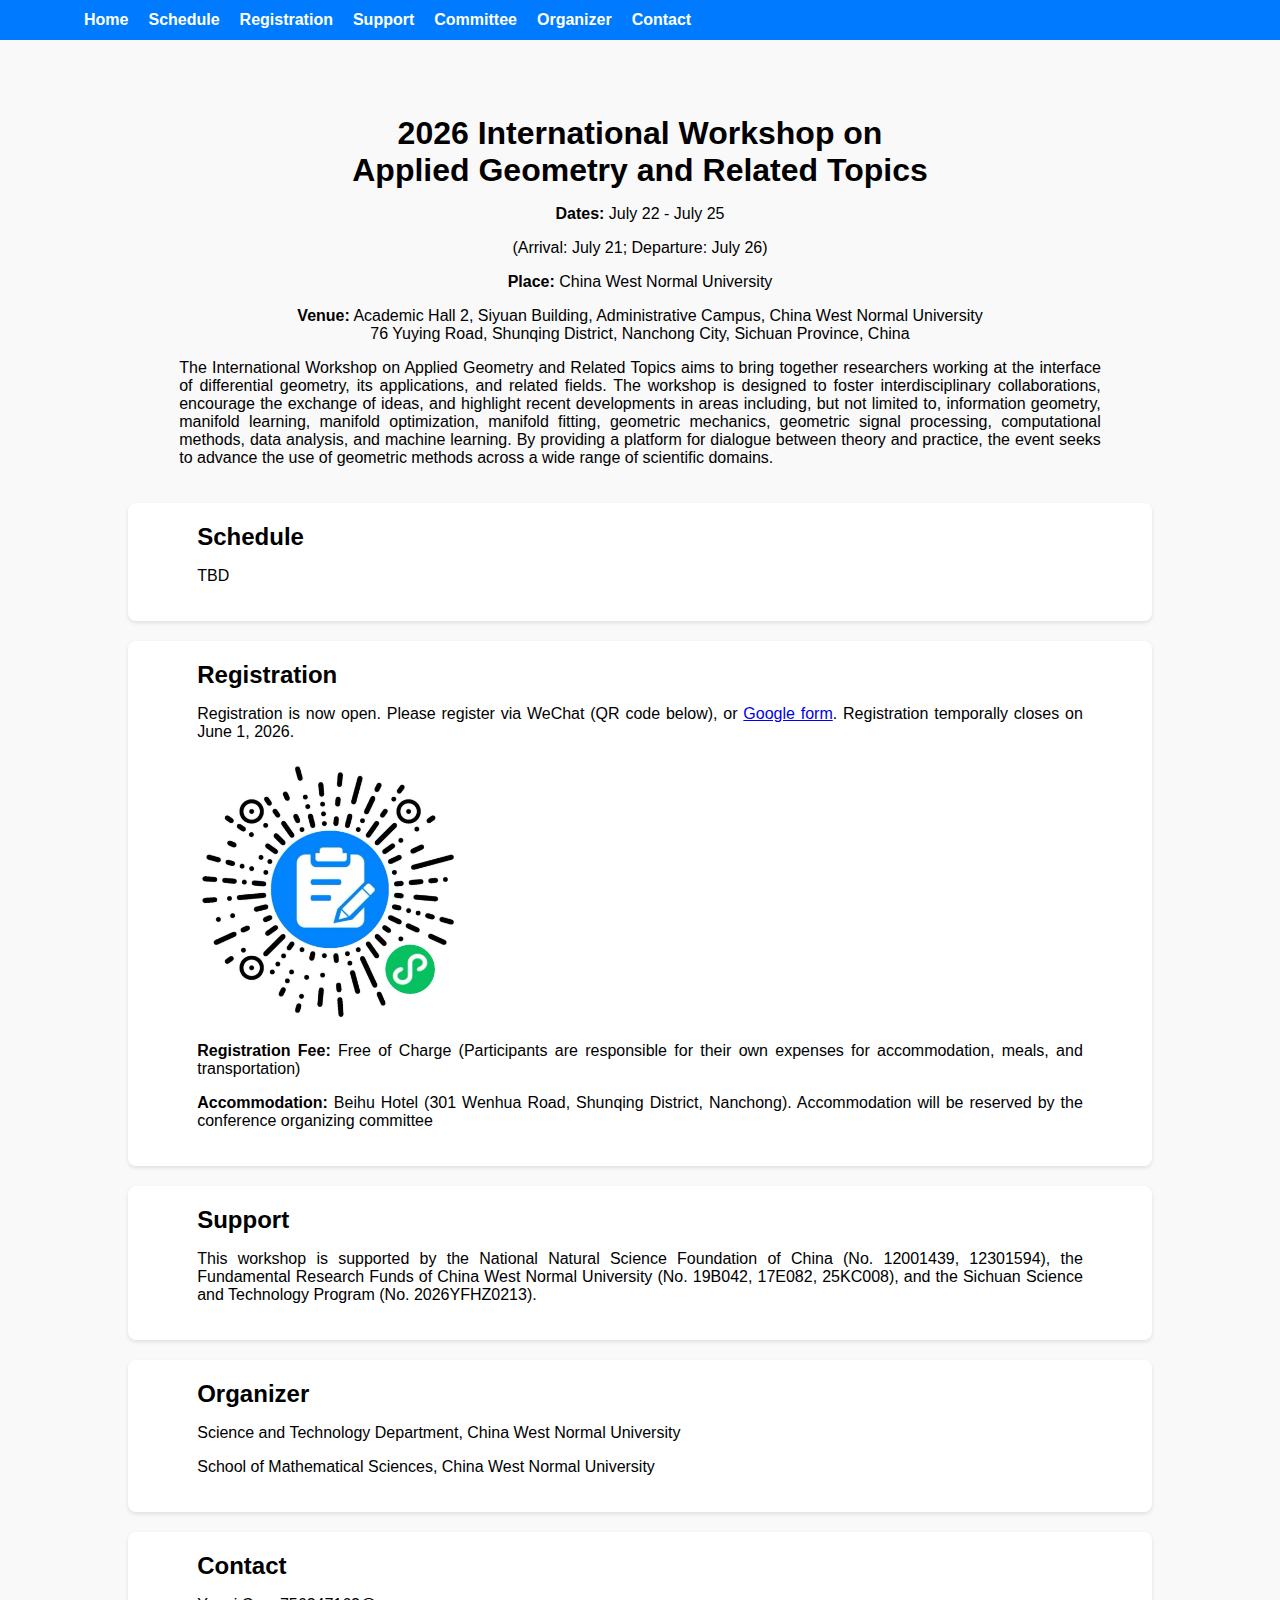
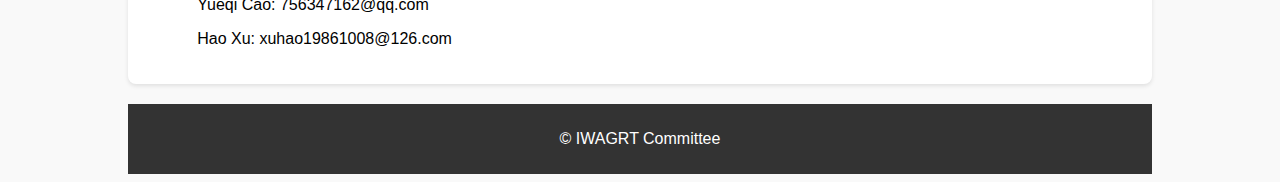
<file: 2026/index.html>
<!DOCTYPE html>
<html lang="en-US">
<head>
    <meta charset="UTF-8">
    <meta name="viewport" content="width=device-width, initial-scale=1.0">
    <title>IWAGRT2026</title>
    <link rel="stylesheet" href="style.css">
</head>
<body>
    <nav class="navbar">
        <div class="container">
            <ul class="nav-links">
                <li><a href="#home">Home</a></li>
                <li><a href="#schedule">Schedule</a></li>
                <li><a href="#registration">Registration</a></li>
                <li><a href="#support">Support</a></li>
                <li><a href="participants.html">Committee</a></li>
                <li><a href="#organizer">Organizer</a></li>
                <li><a href="#contact">Contact</a></li>
            </ul>
        </div>
    </nav>
    <header, id="home">
        <div class="container">
            <img src="images/blank.png" alt="Logo" width="35%">
            <h1 style="text-align: center">2026 International Workshop on<br> 
                Applied Geometry and Related Topics </h1>
            <p style="text-align: center"><strong>Dates:</strong> July 22 - July 25</p>
            <p style="text-align: center"> (Arrival: July 21; Departure: July 26)</p>
            <p style="text-align: center"><strong>Place:</strong> China West Normal University</p>
            <p style="text-align: center"><strong>Venue:</strong> Academic Hall 2, Siyuan Building, Administrative Campus, China West Normal University<br>
            76 Yuying Road, Shunqing District, Nanchong City, Sichuan Province, China</p>
            <p style="text-align: justify;">
                The International Workshop on Applied Geometry and Related Topics aims to bring
                together researchers working at the interface of differential geometry, its applications, and related fields. The workshop is designed to foster interdisciplinary collaborations, encourage the exchange of ideas, and highlight recent developments in areas including, but not limited to, information geometry, manifold learning, manifold optimization, manifold fitting, geometric mechanics, geometric signal processing, computational methods, data analysis, and machine learning. By providing a platform for dialogue between theory and practice, the event seeks to advance the use of geometric methods across a wide range of scientific domains.
            </p>
        </div>
    </header>

    <section id="schedule">
        <div class="container">
            <h2>Schedule</h2>
            <p>TBD</p>
        </div>
    </section>

    <section id="registration">
        <div class="container">
            <h2>Registration</h2>
            <p style="text-align: justify;">Registration is now open. Please register via WeChat (QR code below), or <a href="https://docs.google.com/forms/d/e/1FAIpQLSeh3azL31YR_EHEUGAU6lg_AgtMeaEStGjHVebzNumnTUiAXw/viewform?usp=header">Google form</a>. Registration temporally closes on June 1, 2026.</p>
            <img src="images/qrcode.jpg" width="30%">
            <p style="text-align: justify;"><strong>Registration Fee:</strong> Free of Charge (Participants are responsible for their own expenses for accommodation, meals, and transportation) </p>
            <p style="text-align: justify;"><strong>Accommodation:</strong> Beihu Hotel (301 Wenhua Road, Shunqing District, Nanchong). Accommodation will be reserved by the conference organizing committee</p>
        </div>
    </section>

    <!--
    <section id="schedule">
        <div class="container">
            <h2>Schedule</h2>
            <p>The complete program table can be found <a href="AG+_program_4.pdf" target="_blank" style="color: red;">here</a>. The abstract book can be found <a href="AG+_abstract_4.pdf" target="_blank" style="color: red;">here</a>. All talks are by invitation only.</p>
            <div class="schedule-table-container">
                <table class="schedule-table">
                    <thead>
                        <tr>
                            <th></th>
                            <th>July 14</th>
                            <th>July 15</th>
                            <th>July 16</th>
                            <th>July 17</th>
                            <th>July 18</th>
                        </tr>
                    </thead>
                    <tbody>
                        <tr>
                            <td style="white-space: nowrap;">9:30 - 9:50</td>
                            <td>
                                <ul>
                                    <li>Registration</li>
                                </ul>
                            </td>
                            <td></td>
                            <td></td>
                            <td></td>
                            <td></td>
                        </tr>
                        <tr>
                            <td style="white-space: nowrap;">9:50 - 10:00</td>
                            <td>
                                <ul>
                                    <li>Opening</li>
                                </ul>
                            </td>
                            <td></td>
                            <td></td>
                            <td></td>
                            <td></td>
                        </tr>
                        <tr>
                            <td style="white-space: nowrap;">10:00 - 10:40</td>
                            <td>
                                <ul>
                                    <li>Yaqing Liu</li>
                                </ul>
                            </td>
                            <td>
                                <ul>
                                    <li>Sehun Chun</li>
                                </ul>
                            </td>
                            <td>
                                <ul>
                                    <li>Erchuan Zhang</li>
                                </ul>
                            </td>
                            <td>
                                <ul>
                                    <li>Fan Liu</li>
                                </ul>
                            </td>
                            <td>
                                <ul>
                                    <li>Xinyi Ye</li>
                                </ul>
                            </td>
                        </tr>
                        <tr>
                            <td style="white-space: nowrap;">10:40 - 11:00</td>
                            <td colspan="5" style="text-align: center">Tea Break</td>
                        </tr>
                        <tr>
                            <td style="white-space: nowrap;">11:00 - 11:40</td>
                            <td>
                                <ul>
                                    <li>Ruiao Hu</li>
                                </ul>
                            </td>
                            <td>
                                <ul>
                                    <li>Shihui Ying</li>
                                </ul>
                            </td>
                            <td>
                                <ul>
                                    <li>Tao Zheng</li>
                                </ul>
                            </td>
                            <td>
                                <ul>
                                    <li>Hao Xu</li>
                                </ul>
                            </td>
                            <td>
                                <ul>
                                    <li>Shiqiang Zhang</li>
                                </ul>
                            </td>
                        </tr>
                        <tr>
                            <td style="white-space: nowrap;">11:40 - 13:30</td>
                            <td colspan="5" style="text-align: center">Lunch</td>
                        </tr>
                        <tr>
                            <td style="white-space: nowrap;">13:30 - 14:10</td>
                            <td>
                                <ul>
                                    <li>Donghua Shi</li>
                                </ul>
                            </td>
                            <td>
                                <ul>
                                    <li>Sikarin Yoo-Kong</li>
                                </ul>
                            </td>
                            <td>
                                <ul>
                                    <li>Chaorong Li</li>
                                </ul>
                            </td>
                            <td>
                                <ul>
                                    <li>Fupeng Sun</li>
                                </ul>
                            </td>

                        </tr>
                        <tr>
                            <td style="white-space: nowrap;">14:10 - 14:50</td>
                            <td>
                                <ul>
                                    <li>Yihao Luo</li>
                                </ul>
                            </td>
                            <td>
                                <ul>
                                    <li>Mingming Li</li>
                                </ul>
                            </td>
                            <td>
                                <ul>
                                    <li>Jiongyi Wang</li>
                                </ul>
                            </td>
                            <td>
                                <ul>
                                    <li>Yu Zhang</li>
                                </ul>
                            </td>

                        </tr>
                        <tr>
                            <td style="white-space: nowrap;">14:50 - 15:20</td>
                            <td colspan="4" style="text-align: center">Tea Break</td>

                        </tr>
                        <tr>
                            <td style="white-space: nowrap;">15:20 - 16:00</td>
                            <td>
                                <ul>
                                    <li>Takumi Sato</li>
                                </ul>
                            </td>
                            <td>
                                <ul>
                                    <li>Hiroaki Yoshimura</li>
                                </ul>
                            </td>
                            <td>
                                <ul>
                                    <li>Yueqi Cao</li>
                                </ul>
                            </td>
                            <td>
                                <ul>
                                    <li>Jian-Yi Chen</li>
                                </ul>
                            </td>

                        </tr>
                        <tr>
                            <td style="white-space: nowrap;">16:00 - 16:40</td>
                            <td>
                                <ul>
                                    <li>Free Discussion</li>
                                </ul>
                            </td>
                            <td>
                                <ul>
                                    <li>Zhengrui Xiang</li>
                                </ul>
                            </td>
                            <td>
                                <ul>
                                    <li>Free Discussion</li>
                                </ul>
                            </td>
                            <td>
                                <ul>
                                    <li>Free Discussion</li>
                                </ul>
                            </td>

                        </tr>
                        <tr>
                            <td style="white-space: nowrap;">18:00 - 20:00</td>
                            <td></td>
                            <td>
                                <ul>
                                    <li>Conference Dinner</li>
                                </ul>
                            </td>
                            <td></td>
                            <td></td>

                        </tr>
                    </tbody>
                </table>
        </div>
    </section>
    --> 

    <section id="support">
        <div class="container">
            <h2>Support</h2>
            <p style="text-align: justify;">This workshop is supported by the National Natural Science Foundation of China (No. 12001439, 12301594), the Fundamental Research Funds of China West Normal University (No. 19B042, 17E082, 25KC008), and the Sichuan Science and Technology Program (No. 2026YFHZ0213).</p>
        </div>
    </section>


    <section id="organizer">
        <div class="container">
            <h2>Organizer</h2>
            <p>Science and Technology Department, China West Normal University</p>
            <p>School of Mathematical Sciences, China West Normal University</p>
        </div>
    </section>


    <section id="contact">
        <div class="container">
            <h2>Contact</h2>
            <p>Yueqi Cao: 756347162@qq.com</p>
            <p>Hao Xu: xuhao19861008@126.com</p>
        </div>
    </section>

    <footer>
        <div class="container">
            <p>&copy; IWAGRT Committee</p>
        </div>
    </footer>
</body>
</html>
</file>
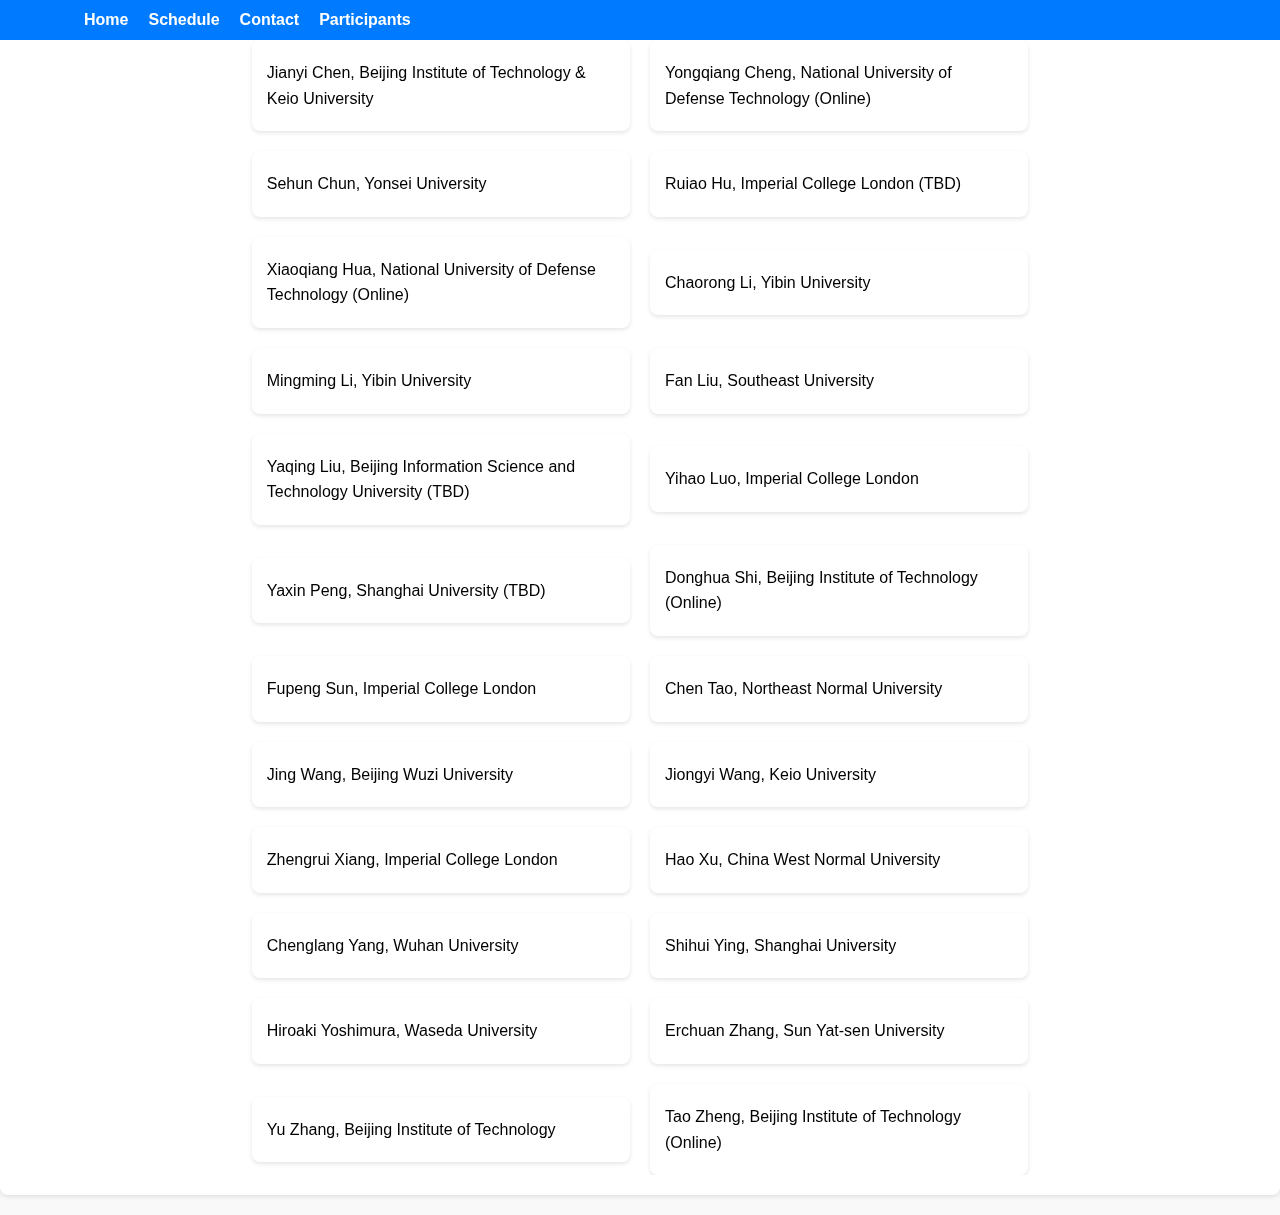
<file: participants.html>
<!DOCTYPE html>
<html lang="en-US">
<head>
    <meta charset="UTF-8">
    <meta name="viewport" content="width=device-width, initial-scale=1.0">
    <title>IWAGRT2025</title>
    <link rel="stylesheet" href="style.css">
</head>
<body>
    <nav class="navbar">
        <div class="container">
            <ul class="nav-links">
                <li><a href="index.html#home">Home</a></li>
                <li><a href="index.html#schedule">Schedule</a></li>
                <li><a href="index.html#support">Contact</a></li>
                <li><a href="participants.html">Participants</a></li>
            </ul>
        </div>
    </nav>

    <section id="participants">
        <div class="container">
            <div class="participant-list">
                <div class="participant">
                    <p>Jianyi Chen, Beijing Institute of Technology &amp Keio University</p>
                </div>
                <div class="participant">
                    <p>Yongqiang Cheng, National University of Defense Technology (Online)</p>
                </div>
                <div class="participant">
                    <p>Sehun Chun, Yonsei University</p>
                </div>
                <div class="participant">
                    <p>Ruiao Hu, Imperial College London (TBD)</p>
                </div>
                <div class="participant">
                    <p>Xiaoqiang Hua, National University of Defense Technology (Online)</p>
                </div>
                <div class="participant">
                    <p>Chaorong Li, Yibin University</p>
                </div>
                <div class="participant">
                    <p>Mingming Li, Yibin University</p>
                </div>
                <div class="participant">
                    <p>Fan Liu, Southeast University</p>
                </div>
                <div class="participant">
                    <p>Yaqing Liu, Beijing Information Science and Technology University (TBD)</p>
                </div>
                <div class="participant">
                    <p>Yihao Luo, Imperial College London</p>
                </div>
                <div class="participant">
                    <p>Yaxin Peng, Shanghai University (TBD)</p>
                </div>
                <div class="participant">
                    <p>Donghua Shi, Beijing Institute of Technology (Online)</p>
                </div>
                <div class="participant">
                    <p>Fupeng Sun, Imperial College London</p>
                </div>
                <div class="participant">
                    <p>Chen Tao, Northeast Normal University</p>
                </div>
                <div class="participant">
                    <p>Jing Wang, Beijing Wuzi University</p>
                </div>
                <div class="participant">
                    <p>Jiongyi Wang, Keio University</p>
                </div>
                <div class="participant">
                    <p>Zhengrui Xiang, Imperial College London</p>
                </div>
                <div class="participant">
                    <p>Hao Xu, China West Normal University</p>
                </div>
                <div class="participant">
                    <p>Chenglang Yang, Wuhan University</p>
                </div>
                <div class="participant">
                    <p>Shihui Ying, Shanghai University</p>
                </div>
                <div class="participant">
                    <p>Hiroaki Yoshimura, Waseda University</p>
                </div>
                <div class="participant">
                    <p>Erchuan Zhang, Sun Yat-sen University</p>
                </div>
                <div class="participant">
                    <p>Yu Zhang, Beijing Institute of Technology</p>
                </div>
                <div class="participant">
                    <p>Tao Zheng, Beijing Institute of Technology (Online)</p>
                </div>
            </div>
        </div>
    </section>
</body>
</html>
</file>
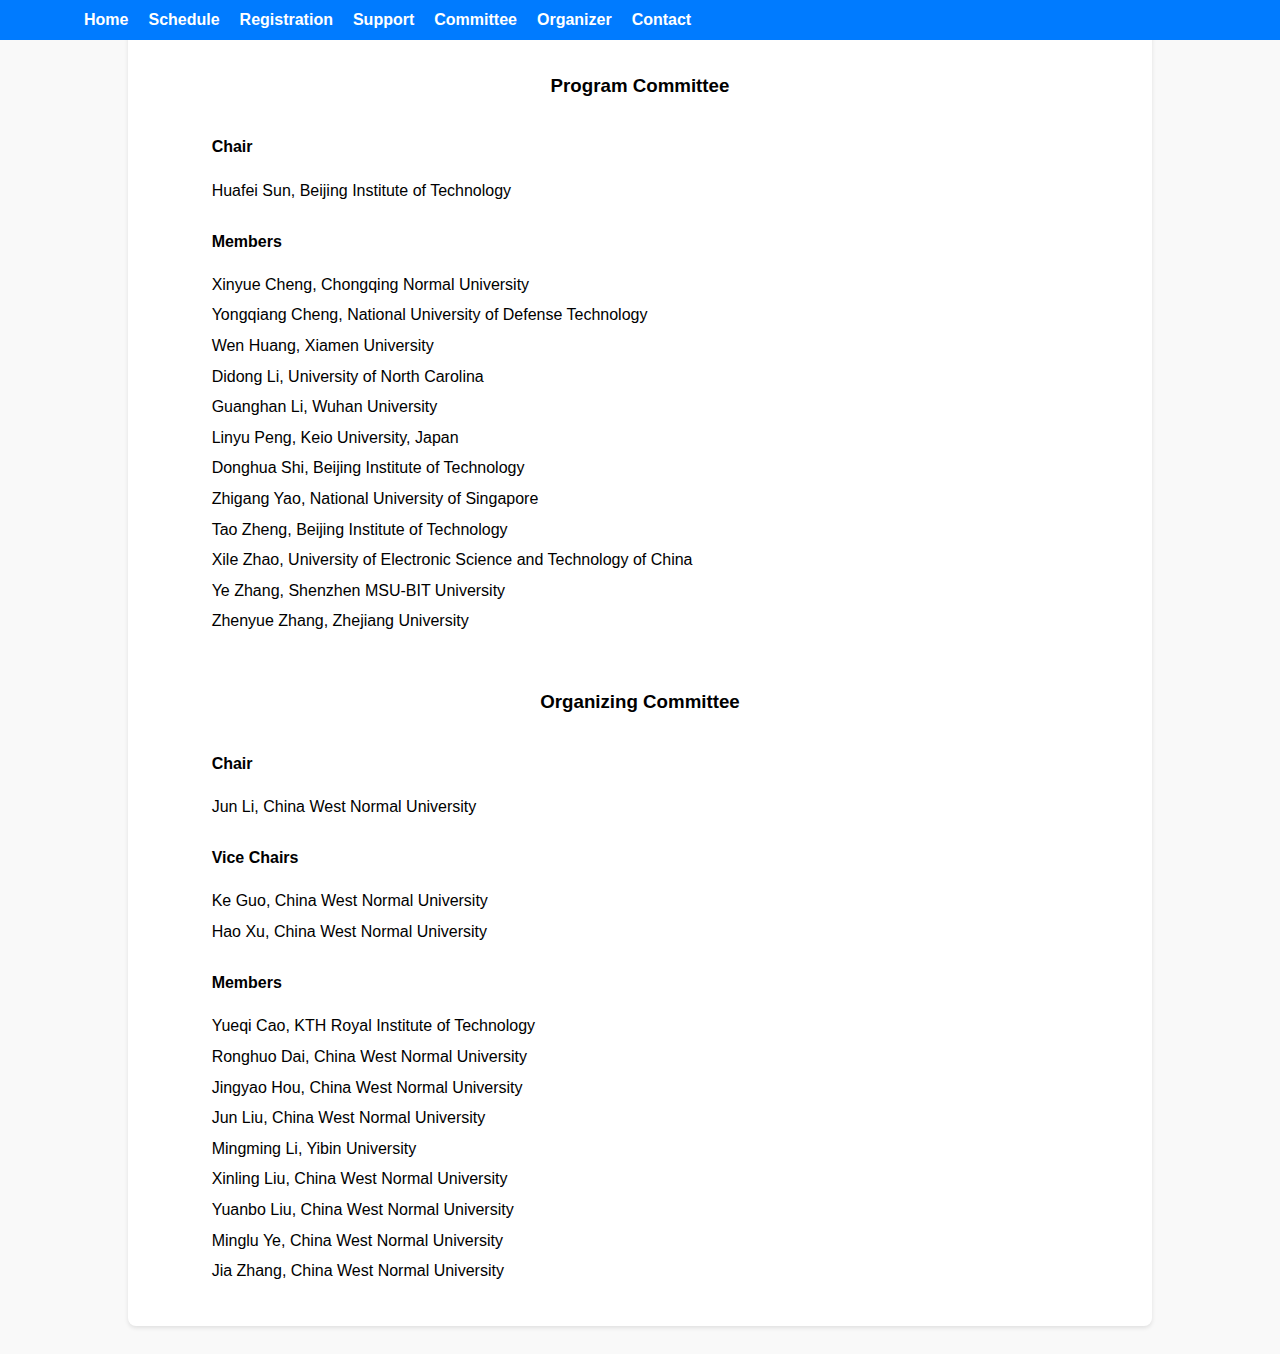
<file: 2026/participants.html>
<!DOCTYPE html>
<html lang="en-US">
<head>
    <meta charset="UTF-8">
    <meta name="viewport" content="width=device-width, initial-scale=1.0">
    <title>ISIGA2026</title>
    <link rel="stylesheet" href="style.css">
</head>
<body>
    <nav class="navbar">
        <div class="container">
            <ul class="nav-links">
                <li><a href="index.html#home">Home</a></li>
                <li><a href="index.html#schedule">Schedule</a></li>
                <li><a href="index.html#registration">Registration</a></li>
                <li><a href="index.html#support">Support</a></li>
                <li><a href="participants.html">Committee</a></li>
                <li><a href="index.html#organizer">Organizer</a></li>
                <li><a href="index.html#contact">Contact</a></li>
            </ul>
        </div>
    </nav>

<section class="participants-section">
    
    <div class="container">
        <div class="participant-list">
            <h3>Program Committee</h3>
            <div class="participant">
                <h4>Chair</h4>
                <p>Huafei Sun, Beijing Institute of Technology</p>
            </div>
            <div class="participant">
                <h4>Members</h4>
                <p>Xinyue Cheng, Chongqing Normal University</p>
                <p>Yongqiang Cheng, National University of Defense Technology</p>
                <p>Wen Huang, Xiamen University</p>
                <p>Didong Li, University of North Carolina</p>
                <p>Guanghan Li, Wuhan University</p>
                <p>Linyu Peng, Keio University, Japan</p>
                <p>Donghua Shi, Beijing Institute of Technology</p>
                <p>Zhigang Yao, National University of Singapore</p>
                <p>Tao Zheng, Beijing Institute of Technology</p>
                <p>Xile Zhao, University of Electronic Science and Technology of China</p>
                <p>Ye Zhang, Shenzhen MSU-BIT University</p>
                <p>Zhenyue Zhang, Zhejiang University</p>
            </div>
        </div>
    </div>

    <div class="container">
        <div class="participant-list">
            <h3>Organizing Committee</h3>
            <div class="participant">
                <h4>Chair</h4>
                <p>Jun Li, China West Normal University</p>
            </div>
            <div class="participant">
                <h4>Vice Chairs</h4>
                <p>Ke Guo, China West Normal University</p>
                <p>Hao Xu, China West Normal University</p>
            </div>
            <div class="participant">
                <h4>Members</h4>
                <p>Yueqi Cao, KTH Royal Institute of Technology</p>
                <p>Ronghuo Dai, China West Normal University</p>
                <p>Jingyao Hou, China West Normal University</p>
                <p>Jun Liu, China West Normal University</p>
                <p>Mingming Li, Yibin University</p>
                <p>Xinling Liu, China West Normal University</p>
                <p>Yuanbo Liu, China West Normal University</p>
                <p>Minglu Ye, China West Normal University</p>
                <p>Jia Zhang, China West Normal University</p>
            </div>
        </div>
    </div>

</body>
</html>
</file>
<file: 2026/style.css>
/* 全局样式 */
body {
    margin-top: 0vw;
    margin-left: 10vw;
    margin-right: 10vw;
    padding: 0vw;
    display: flex;
    justify-content: center;
    /* 水平居中 */
    align-items: center;
    /* 垂直居中 */
    background-color: #f9f9f9;
    /* 背景颜色 */
    font-family: Arial, sans-serif;
}

.container {
    width: 90%;
    margin: 0 auto;
    padding: 0px;
    overflow: auto;
}

header {
    background: #007BFF;
    color: white;
    text-align: center;
    padding: 20px 0;
}

h1, h2 {
    margin: 0;
}

section {
    margin: 20px 0;
    padding: 20px;
    background: white;
    border-radius: 8px;
    box-shadow: 0 2px 4px rgba(0, 0, 0, 0.1);
    overflow: auto;
}

ul {
    list-style-type: none;
    padding: 0;
}

li {
    margin: 10px 0;
}

.btn {
    display: inline-block;
    padding: 10px 20px;
    background: #007BFF;
    color: white;
    text-decoration: none;
    border-radius: 5px;
}

.btn:hover {
    background: #0056b3;
}

footer {
    text-align: center;
    padding: 10px 0;
    background: #333;
    color: white;
    margin-top: 20px;
}

/* 导航栏样式 */
.navbar {
    background: #007BFF;
    color: white;
    padding: 1px 0;
    position: fixed;
    top: 0;
    width: 100%;
    z-index: 500;
}

.navbar .container {
    display: flex;
    justify-content: space-between;
    align-items: center;
}

.nav-links {
    list-style: none;
    margin: 0;
    padding: 0;
    display: flex;
}

.nav-links li {
    margin-left: 20px;
}

.nav-links a {
    text-decoration: none;
    color: white;
    font-weight: bold;
    transition: color 0.3s;
}

.nav-links a:hover {
    color: #FFD700;
    /* Hover 效果 */
}

/* 页面内容样式调整 */
header,
section,
footer {
    margin-top: 20px;
    /* 为导航栏留出空间 */
}

/* 日程安排容器 */
.schedule-container {
    margin-top: 20px;
}

.day {
    margin-bottom: 30px;
}

.day h3 {
    font-size: 1.2em;
    color: #007BFF;
    margin-bottom: 10px;
}

.session {
    margin-bottom: 15px;
}

.session h4 {
    font-size: 1.0em;
    color: #333;
    margin-bottom: 10px;
}

.session ul {
    list-style-type: none;
    padding: 0;
}

.session li {
    margin-bottom: 5px;
    line-height: 1.6;
}

.session strong {
    color: #007BFF;
}

/* 参与人员列表样式 */
.participant-list {
    display: flex;
    flex-wrap: wrap;
    gap: 0em;
    margin-top: 1em;
    margin-bottom: 1em;
    justify-content: center;
    /* 水平居中 */
    align-items: center;
    /* 垂直居中 */
}

.participant {
    background: white;
    padding: 0.1em;
    border-radius: 0.1em;
    width: calc(99% - 20px);
}

.participant h3 {
    margin-top: 0;
    color: #007BFF;
}

.participant p {
    margin: 5px 0;
    line-height: 1.6;
}

@media (max-width: 768px) {
    .participant {
        width: calc(50% - 20px);
        /* 小屏幕每行显示 2 个卡片 */
    }
}

@media (max-width: 480px) {
    .participant {
        width: 100%;
        /* 超小屏幕每行显示 1 个卡片 */
    }
}

/* 表格样式 */
.schedule-table-container {
    overflow: auto;
    /* 允许水平滚动 */
    width: 100%;
    /* 容器宽度占满父元素 */
    max-width: 80vw;
    padding: 1vw;
    margin-top: 5px;
    box-shadow: 0 2px 4px rgba(0, 0, 0, 0.1);
    /* 添加阴影效果 */
}

.schedule-table {
    width: 100%;
    border-collapse: collapse;
    margin-top: 5px;
}

.schedule-table th,
.schedule-table td {
    border: 1px solid #ddd;
    /* 边框颜色 */
    padding: 10px;
    text-align: center;
}

.schedule-table th {
    background-color: #007BFF;
    /* 表头背景色 */
    color: white;
    font-weight: bold;
}

.schedule-table td ul {
    list-style-type: none;
    /* 移除列表符号 */
    padding: 0;
    margin: 0;
}

.schedule-table td li {
    margin-bottom: 5px;
    line-height: 1.6;
}

.schedule-table tr:nth-child(even) {
    background-color: #f9f9f9;
    /* 偶数行背景色 */
}

.schedule-table tr:hover {
    background-color: #f1f1f1;
    /* 鼠标悬停时的背景色 */
}

@media (max-width: 768px) {
    .schedule-table {
        font-size: 14px;
        /* 减小字体大小 */
    }

    .schedule-table th,
    .schedule-table td {
        padding: 5px;
        /* 减小内边距 */
    }
}
</file>
<file: style.css>
/* 全局样式 */
body {
    margin: 0;
    padding: 0;
    display: flex;
    position: fixed;
    justify-content: center;
    /* 水平居中 */
    align-items: center;
    /* 垂直居中 */
    background-color: #f9f9f9;
    /* 背景颜色 */
    font-family: Arial, sans-serif;
}

img {
    max-width: 100%;
    /* 图片宽度不超过父容器 */
    height: auto;
    /* 保持宽高比例 */
}

.container {
    width: 90%;
    margin: 0 auto;
    max-width: 100vw;
    padding: 0px;
    overflow: auto;
}

header {
    background: #007BFF;
    color: white;
    text-align: center;
    padding: 20px 0;
}

h1, h2 {
    margin: 0;
}

section {
    margin: 20px 0;
    padding: 20px;
    background: white;
    border-radius: 8px;
    box-shadow: 0 2px 4px rgba(0, 0, 0, 0.1);
    overflow: auto;
}

ul {
    list-style-type: none;
    padding: 0;
}

li {
    margin: 10px 0;
}

.btn {
    display: inline-block;
    padding: 10px 20px;
    background: #007BFF;
    color: white;
    text-decoration: none;
    border-radius: 5px;
}

.btn:hover {
    background: #0056b3;
}

footer {
    text-align: center;
    padding: 10px 0;
    background: #333;
    color: white;
    margin-top: 20px;
}

/* 导航栏样式 */
.navbar {
    background: #007BFF;
    color: white;
    padding: 1px 0;
    position: fixed;
    top: 0;
    width: 100%;
    z-index: 500;
}

.navbar .container {
    display: flex;
    justify-content: space-between;
    align-items: center;
}

.nav-links {
    list-style: none;
    margin: 0;
    padding: 0;
    display: flex;
}

.nav-links li {
    margin-left: 20px;
}

.nav-links a {
    text-decoration: none;
    color: white;
    font-weight: bold;
    transition: color 0.3s;
}

.nav-links a:hover {
    color: #FFD700;
    /* Hover 效果 */
}

/* 页面内容样式调整 */
header,
section,
footer {
    margin-top: 20px;
    /* 为导航栏留出空间 */
}

/* 日程安排容器 */
.schedule-container {
    margin-top: 20px;
}

.day {
    margin-bottom: 30px;
}

.day h3 {
    font-size: 1.2em;
    color: #007BFF;
    margin-bottom: 10px;
}

.session {
    margin-bottom: 15px;
}

.session h4 {
    font-size: 1.0em;
    color: #333;
    margin-bottom: 10px;
}

.session ul {
    list-style-type: none;
    padding: 0;
}

.session li {
    margin-bottom: 5px;
    line-height: 1.6;
}

.session strong {
    color: #007BFF;
}

/* 参与人员列表样式 */
.participant-list {
    display: flex;
    flex-wrap: wrap;
    gap: 20px;
    justify-content: center;
    /* 水平居中 */
    align-items: center;
    /* 垂直居中 */
}

.participant {
    background: white;
    padding: 15px;
    border-radius: 8px;
    box-shadow: 0 2px 4px rgba(0, 0, 0, 0.1);
    width: calc(33% - 20px);
    /* 每行显示 3 个卡片 */
}

.participant h3 {
    margin-top: 0;
    color: #007BFF;
}

.participant p {
    margin: 5px 0;
    line-height: 1.6;
}

@media (max-width: 768px) {
    .participant {
        width: calc(50% - 20px);
        /* 小屏幕每行显示 2 个卡片 */
    }
}

@media (max-width: 480px) {
    .participant {
        width: 100%;
        /* 超小屏幕每行显示 1 个卡片 */
    }
}

/* 表格样式 */
.schedule-table {
    width: 100%;
    border-collapse: collapse;
    /* 合并边框 */
    margin-top: 20px;
    overflow-x: auto;
        /* 允许水平滚动 */
}

.schedule-table th,
.schedule-table td {
    border: 1px solid #ddd;
    /* 边框颜色 */
    padding: 10px;
    text-align: center;
}

.schedule-table th {
    background-color: #007BFF;
    /* 表头背景色 */
    color: white;
    font-weight: bold;
}

.schedule-table td ul {
    list-style-type: none;
    /* 移除列表符号 */
    padding: 0;
    margin: 0;
}

.schedule-table td li {
    margin-bottom: 5px;
    line-height: 1.6;
}

.schedule-table tr:nth-child(even) {
    background-color: #f9f9f9;
    /* 偶数行背景色 */
}

.schedule-table tr:hover {
    background-color: #f1f1f1;
    /* 鼠标悬停时的背景色 */
}

@media (max-width: 768px) {
    .schedule-table {
        font-size: 14px;
        /* 减小字体大小 */
    }

    .schedule-table th,
    .schedule-table td {
        padding: 5px;
        /* 减小内边距 */
    }
}

.schedule-table-container {
    overflow-x: auto;
    /* 允许水平滚动 */
}
</file>
